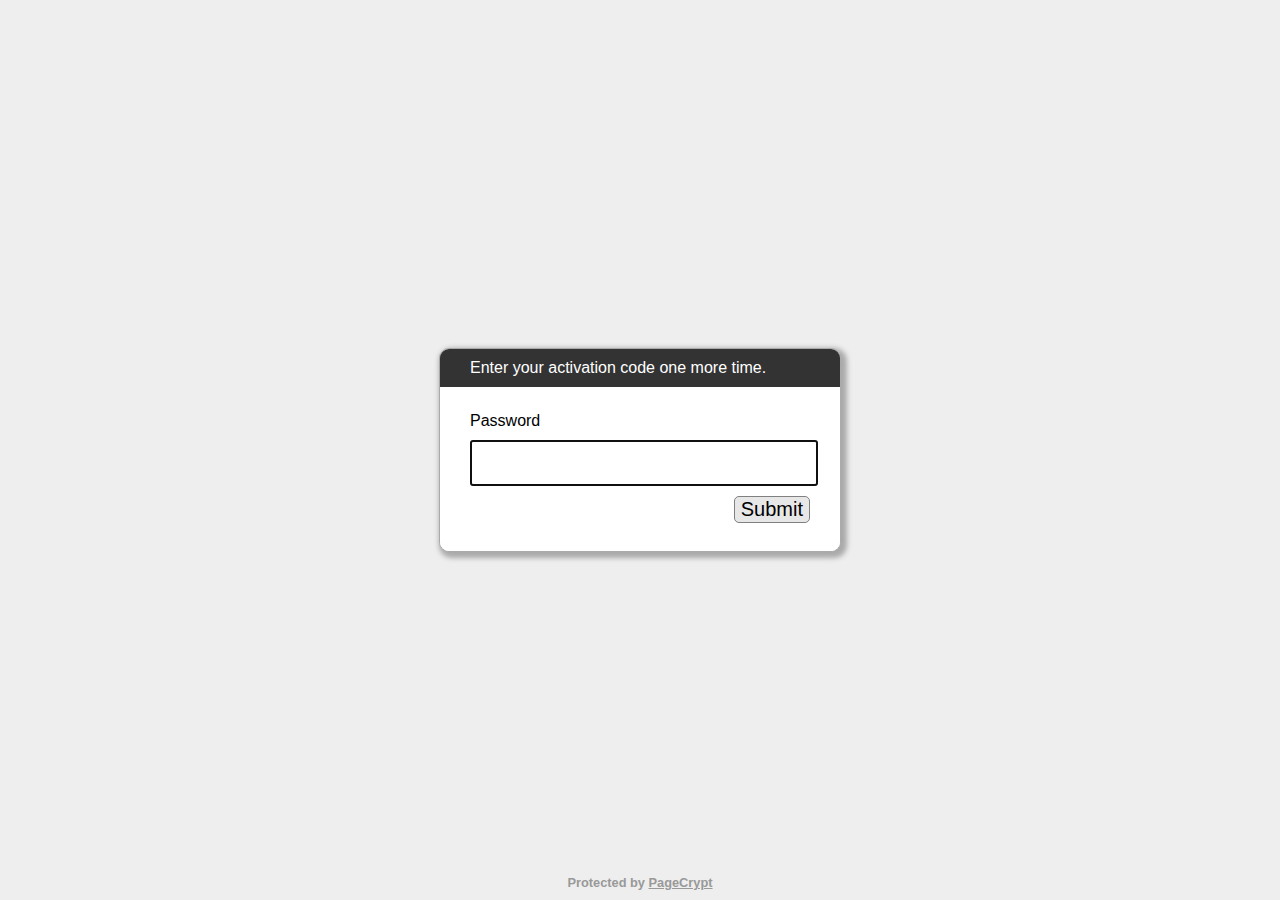
<file: index.html>
﻿<!DOCTYPE html>
<html lang="en">
  <head>
    <meta charset="utf-8">
    <meta name="viewport" content="width=device-width, initial-scale=1">
    <meta name="robots" content="noindex, nofollow">
    <title>Password Protected Page</title>
    <style>
        html, body {
            margin: 0;
            width: 100%;
            height: 100%;
            font-family: Arial, Helvetica, sans-serif;
        }
        #dialogText {
            color: white;
            background-color: #333333;
        }
        
        #dialogWrap {
            position: absolute;
            top: 0;
            left: 0;
            width: 100%;
            height: 100%;
            display: table;
            background-color: #EEEEEE;
        }
        
        #dialogWrapCell {
            display: table-cell;
            text-align: center;
            vertical-align: middle;
        }
        
        #mainDialog {
            max-width: 400px;
            margin: 5px;
            border: solid #AAAAAA 1px;
            border-radius: 10px;
            box-shadow: 3px 3px 5px 3px #AAAAAA;
            margin-left: auto;
            margin-right: auto;
            background-color: #FFFFFF;
            overflow: hidden;
            text-align: left;
        }
        #mainDialog > * {
            padding: 10px 30px;
        }
        #passArea {
            padding: 20px 30px;
            background-color: white;
        }
        #passArea > * {
            margin: 5px auto;
        }
        #pass {
            width: 100%;
            height: 40px;
            font-size: 30px;
        }
        
        #messageWrapper {
            float: left;
            vertical-align: middle;
            line-height: 30px;
        }
        
        .notifyText {
            display: none;
        }
        
        #invalidPass {
            color: red;
        }
        
        #success {
            color: green;
        }
        
        #submitPass {
            font-size: 20px;
            border-radius: 5px;
            background-color: #E7E7E7;
            border: solid gray 1px;
            float: right;
            cursor: pointer;
        }
        #contentFrame {
            position: absolute;
            top: 0;
            left: 0;
            width: 100%;
            height: 100%;
        }
        #attribution {
            position: absolute;
            bottom: 0;
            left: 0;
            right: 0;
            text-align: center;
            padding: 10px;
            font-weight: bold;
            font-size: 0.8em;
        }
        #attribution, #attribution a {
            color: #999;
        }
        .error {
            display: none;
            color: red;
        }
    </style>
  </head>
  <body>
    <iframe id="contentFrame" frameBorder="0" allowfullscreen></iframe>
    <div id="dialogWrap">
        <div id="dialogWrapCell">
            <div id="mainDialog">
                <div id="dialogText">Enter your activation code one more time.</div>
                <div id="passArea">
                    <p id="passwordPrompt">Password</p>
                    <input id="pass" type="password" name="pass" autofocus>
                    <div>
                        <span id="messageWrapper">
                            <span id="invalidPass" class="error">Sorry, please try again.</span>
                            <span id="trycatcherror" class="error">Sorry, something went wrong.</span>
                            <span id="success" class="notifyText">Success!</span>
                            &nbsp;
                        </span>
                        <button id="submitPass" type="button">Submit</button>
                        <div style="clear: both;"></div>
                    </div>
                </div>
                <div id="securecontext" class="error">
                    <p>
                        Sorry, but password protection only works over a secure connection. Please load this page via HTTPS.
                    </p>
                </div>
                <div id="nocrypto" class="error">
                    <p>
                        Your web browser appears to be outdated. Please visit this page using a modern browser.
                    </p>
                </div>
            </div>
        </div>
    </div>
    <div id="attribution">
        Protected by <a href="https://www.maxlaumeister.com/pagecrypt/">PageCrypt</a>
    </div>
    <script>
    (function() {

        var pl = "2KVeDdXZbmtzPa71gQNpbq4Y+vN5TEMdohnRO9tPDQUyW6+Sytrrv2gA+l0rz4OgFduc7isZ1BoI67T+TFgU0HBJZsATsnD940a5xSGHMR1Melhz3mHEVb/1WPybQux1hD1TzHj0dDehMNyfwKldwoApwvbkKsBQyS9BEjY6KLFYtDJt5pH/JzvrQOhb2AshxyY8REDBiS+Wp/g0+3pCXEhkE406tfyMbc+DuiVv5UG22Vl3FH+JOz8ozEQvpggBJdyu5V3qg7QOWmKy4MoI0fzvT5lztIPD7qkwzELxQql0Z9Th7VWGD0q6c8UHmwsoc2JSosvgTl3pTTzjybONrUZeTc/gGzH4fub4dtpB1V5OJaKVYgjOtA5Tad1nBEDuTqB73bdjPwp+YxH7T9uKTHh2EH548MUBmy2oJrPgUunGV9O5arsik/[base64]/hiR4dd1xBZUo5nQTPLoN7807Tlr892ioV2RM0UZNliEkcrmtPQsR9Be8kEVnLDiJ3aJ63nyeJegOrV7y8neRj0iQFIq5+X25RGOF/EcDFeSWJXiDbPMwGNourDXcK1cpnBI0URnQg9bJiaMJpoi2eGvuvDm/BCcbK8fVjaZ3ZPLtFrw2rCZILP5i4HjbcDMkFcWCbz3NxxfEfcQzVGsCOMVZkV4Ja3nqijfk14250IxCHxHJs7ZZqJA9i6T0GANy3wPT7SzO4zBqnQGEkwnPR0zMQ81RF4B98DgwJILo8wDD5mok/xZdI4J8lLrZSu62Kv1+feb6eI72SanRvV/TFqqAtNGwLPEtFcfIqnwYsTgS0NIybxq6DvhYMH4Nn0VqONxh8SKgi92gh69gapMgtnHtSp1Xc7i0zIZRTB3RMpSfWJBa4LyPYdQUyQjCu3rPdZ1+HQLhAn3rfENYkUq7iiLQTp9f+Tdwk93mzi2O8/GabtaDCmKLU/NmGjzyEtueX5UyUOoIX/K1hAYcPEjJv7CFn0oq2r5madv1n1l4uxEx88G8/uKicQmcFQJCxkreXs46XMz0uV2eG/KDTBPQQ0mGq27Tc4K2SVppkjTU8n6xqGlZlCufFL8ylNcf1bQaob+8QW1K0cP3fKe+96iyhi89N1MFw2xPoXNhCsE69FfpZ265JeMyYTdWYviAqZuW/ssr/7N4exjsOYE3ITdtyoPHtS/wp6Uax0IG+Qt8G15QIzX1yfxKYVhEcbAldiM26J55ITGqciTkPuEprSViOIU8Z95CiVgnW6LbAwBh6a6Q4k1onH1F2J++YcH6b2UB9707ketXycgRRWiS+PjVrCzONbchBdm9vljCv4GmTkx2KtD/3DlGQFx3SlinTu0UBJqRT4S/PL42/30++qCA5plJ8NzloAT684JPKb3SGyUVkycr4tEk1Nt1aG7++TqSVNBwemeTo1AqpBae/HRFBo0I8178wInVJ4MfOLuQpgecAYvY6bhzmRnMwJw1nZWZ+eRxNy4g7xm0lr+s3Ku6PJyA4ufI3lOKwrkpxZyOORU0fcqhLoKHIY4YOELtEyAM0yQggvnsYqzGxMiNXdAwhcDUH0dvKzlHou+hDcEGO5c/WvkAE//OIUUJseciBIIGMXVkKI7xrxFea7M00GWfn+NmfU7/xtDl+CehU84g/ba8jMZ23YV1ZMJaQ1rWDgE+9GirzIvbsbucRkUCog4JVNOgOCy+sUh7Ic1jYRb+LovC/E1N2gnnwh+ejZHiSVOOMfJE5EX59xBX8WyDu3uU/SY/Fo5gsJm9z5Y87FRnbUsPdtBYpqS1PuF8DVkzJFzHG1cKzX3w9kd79EBfIa87qNAqGfH/qR+jhuZG2TaWwBLfQrYi/63aTmRV6fYPE9upeQVu20gAsSLuIrCsuq4do6Tu+/7Qhru+9SV74jEp+TLn4w3KvEE0r+siD26Q7UXIfuqh7BRss07PHzLjatwZ5iJ/hlYawA05VXSRK0hOTQ/mYWk62rH1HRkjweBddpayyzy9NG54EvhY5JWTv74pV6fj0WtlrkdtlfB9y45Ha/IYN4R0Br1uoLfSI1K0zLEseRfyr8NAPiQF+9FNyCzyfNUc2G0Rye7a9jAnOINbGuId6jZ4m3dYHAz7wVL2Dtp2OWAavSV7htzLaxak0jUkpkEnPxjAS4NaFfhdvB6Xk7jn8LptFXkxmxGUdcadbjwQnnmRgb/b/HHrWzWMVvE7RFSMfP7i+ZrvX80dfG3kYV2DLf1N3mQlCesYZa72qpSV0AvODN0T1GWTK0B6XleAYH6NKasUtaFnc6te6+wlYY2DVWM37cqCSC5Q71Idts1EBt9Ax86mdMne2ZJhcqcU9sKacb+Yi1doMnNidfYjMlFFtsareBK0VAo4Pgk2lvV3sNaeE85dkQ/X3911prtiYRkYH7TheMOsM5udzyGRCK1fjQuSDxqa0bT4fl5ydmaRhFHO0YM81U7bU4AMhjsuoamr+Wbpd1ZVSbCZbCQpsKvtX18KzrhWqb91Pj2KAGwgTxoOQqrOhY3H/ZsurfF9ZWn90+e5myTOEhu6jIVQ546qWE9BunzqFLTvavWOSt8+nZlfshokU/gDTLz2lQ9GfKR3ACICC9IOQFqFbaiKloq5rGhT26M9fHdmGdIrONUo65aGzDLkWOsc+//8UHfplNBfRdiYr0PwWX3CDt+VmSMAQjWkC40nWEKH3zkncKvMnHALUYGESNWFroA+CoM8LJ78qs8jVYbVy8EL20HT3oUGpe8GqpCOY8jIK4inmnuebdvYrn8xVkVT27GkJhKSwSZ1WxOnwSoIueSg8ONYdUnN6BP2ZD90zAQUsvSOAiEb39Ro/YWkLLLZPcLOhLE7DPx9lyRAw8qdxt0GfshSTquGwn13rz6Ah8JaL4xSczgF5UlavWJPbi7uJWSD0txzc4YK5h0R0SM7qU53+PnxDoDlyzWpdQykglUPYFRJkrmiytvPYaOPYrDmKUbJ9LsheXhZm6qCt4PODtyIWObMor510o5WL6EtHLMEaFt9n+rA5GAG/+OexVFUeCL231wGekEAPSv0wRaquM2p4HMUk2Nl6Py3Wm0UHmugsvH9yn+AAYCByHf7cnYfz+2kot2AiBYX4bgwx7g513GhKluw/Rwb1hZNfoDZXV1W3+Lbp3a63vRtv38XH2MjmclMZnB5e4DfsZSegx1heOOCYR9EykwAQUqFl1HjFUZAIvBCgJ5CywNvqmGMOvjVRUnbORE3iP//6KxLZERiYG6cFfzuo9YpFurBltn/IMcb8GVSbFBNTusPCPCk45O4mzE2nf019sQyuWfSq7u/5BHawcBcggOc2b1m2/40gwmqzUFtilR2kRdsrB7hJEff4lIZNw9VY3+rWYKrNA6CcJOxvGRhsgqLopwqmE6M7FPTjeFCguJRphpLZNuSBwr1uOaAVof4DracATPTEn8iDN9+WZd4XeZrJqtwXbR/T+aYW9YmJQhlykWYWmHzjo7yYMSwuqRJEGGFgrEUxs83IcfwneniVx9DTNT7MkItBvx05fNDAf0gpfpDYjXfI2BBh4EAj1pL6B+DZcjcaLULdeSN6v1/FrD6ikBkIoffZv/asYoRAQnayv8NTWF2OepoozFHh3mJnYJ6To/z7JHZ8KQrIKa/0ecxW1GnxMdcvE3qZVzOZMkW6aYZI/VUji4uIRxA+SIs1u5NCHvNtBOw2G09gTMi21xOW7uSFLrxBsnnGDWKZ0Uu86uTlTO4JE238xbZBsQt1R26rxo+MNNrkhpJ0TeDRGC2UzigAgYk3eQJLIDV6d6IUuClgqHvsfPKHhebY0n//ASiqQOiSJa17i/edXy0A0XqMGCUJsNXikzhzWy0BJicf7pzYOiz3tBG32FVe2FBrfRTylDjIZ7NYq90mwXDAOyOms/1FmamVndENLdyKxMV+bt2UpAdj6w6zGyacOYRFxFqgtE8ENJgxtH/8ceto1PTkL702flx0uQ7KolbJeJixtdCWMmENZmugvYFpRDd/lSCFfg2ZEPA7gHsAl3Hc0Q5TeDWaOATnCrZuShWtAmKV8yNj9AKH2lyQLG0qKJwMAHQVsQUNZZhmBWQuaUnw/UuqROttj8haZPyAyofqNj2Eb4fFdEDr6v0L2bYDHraxsH9kCpNjQAMonjNSyhF+2aHfHeWspWmey8bZ13TwNm7vxHxOJCPFWYxISMowzm6VQmN+n4XXWH3Ah/H46fNMGdf+QLAf1bWqVejNOXKho5K658nWsstEVhc4Mg7ReaaLEr9l+/UJxyvfmn5NJ/kZFxi1mOZ6YXbcEHziiWOoPcVErZ7HOvR5bBA0Umtkq/85OOybZuDzAlP3Uv8sCAwOvrQVzDfb6y3+5BfGmxAA2UBvngT7gyYBsEzO3aXkusPb8MXy01dA3NeX+w+fiwKx6yrC28maNYlX7FiubUeFLHXMYgRULd7eWjt2BS79wEBbvNgq+WZk1DtINRIguaPYfztLzH5Njr/f/WzneTm0p8BY24pKTggRvYjS+Ww/xXzf6IM5/gYI02uyxQeLBacOCmLOYKLMDM0hPXGeDsBJfdE9pcp5gxX4U5btVipdKJOTHCxwWqGV/aBLH3F4xuxZkv5On+LX5EUBZ/hRLTwnyY28X5FDA82KaOmjUsEL+PaKPCYUXRlZLknxqXu0Mk70dtpa9DCo19UgB1LRyXCZ3+ErSoRt93vmG5KvRHUnaj/nWra6q1S3BgiV6P5bUsJ4o8TpT58dQ1rR9bYgCou+pnsAZTs3EqebEhXg9vW392iceEs6B467wOh2ud81U1p2e9MNYYOiwLC9Ew/Y3YHa69Hgx7/N5WS7WQGxtpc9J9Z32VgRbnWuNYiHgZep3R0jrkLb2u3AHMLgCJWBNPK7WClfUUVjT5ZQB0+o/bMurddwKuiNtZpD/GTDrW0OIlNDZ+9hS+PofOj83/hrRnrjmkGYKnOEYdlODM8knEAiwiyMjZ+qBTzcev9Oz8XAwHyNL+ZKoH2PnBKjstMGgeVqIbJ+GAkjoXVrEFqUVBnM1hclO3Pyw9UeT3akfsLZlDk1RScn/bko7K9Xuot+U8p/0bu9KgNXz/o92R7K28JUIjDjTJzdbg04zkRa4+53dNQbH9WIrsLLZLkBB2lxWr+lxlh9cqpuZVRahCPACw6suJxr/cTsrDkP/[base64]//2JVFmR2en2QkVnVXCcUlJKLpO7XXQMY2HZxbaIAq9fWDtpb0achN77e8EmucHwZ3mPEp5NTJ9jLbGrkxCNd6NA6GPUzACCHqJF+8g9BUsOQQjJrQSai/v6MPWnTsu9y4kCylFQScbHx7JuvrW9ZmZ76CVZAIg39rfcKhYUqVd7PK1ZGirXbPuOBW1yhFsSkRzBUaoNkeGZ1Y3rZj/LQBIoWT24xKt7CXCla5b9tshb/ZIob8eFwXcr89H8UcDsD/wtblUGz9PRXs6L+jtBs7F/mlYrj7Jwsm48Z8qfKZkBX/kWNvYhishq3u+8LFoxVoKi4UXBZDCVcRlBwnHCRQnuBH0KJ1BL9fMd7GLZMuKlofBmuE7Yr6VMbbtqL8vxmmfDMzjS2+5/IWxVmid7fQ70vPPu9aEfCZ2wCnRcE3odaBSZc7Be8rGG2sL5NFis9NnlBv8Gea08DRCxnMTYg3Hai0FkaGh38J/IuHaLvP2RzaBQrpGYzEJBrl1LDOdW3HeJ/2ANaZt2Fp+0cKSzrx7hzrP9TH040RTU9fi6phuN0Ny3gfNiQpyvjBin4id+nirQl7H1jZmAs+19ON23IBw8YBTMQXBYqwiPBiYfvw/+5XilnVUW8qdSncEHUVcIp+hCnzd5k1+sN3HeZs2tHQD+nlbS9lwkLKl3TnMzVeMdhor9fTnh3grB8bh9UKv+bW5p6VnIR6o82ont5kLH3sbuavpqr70Eky283tchcfXq6n8NB5ApQThpYkpuzPge4U0kGSPLQDYITmTOGW6a5ufUqkxknh48flZrlr3jvrS6ces/o0kbV+E9hJ0DJSNnla4v7cP2LsCKB/amTOF+p9WgD98LR7oqDtRUhXjMNsznrBbgpTxxrQzNHmwPDNcBsRRMLX/[base64]/kEU28vb/[base64]/UUlNfqdxrGgu4VBgA5NXl803SASxbfDQYdwN/cbiAcnXxkw7fYqqGoYgKI2GUnr/IUrAJBPkAznrbna5VF6Pr6RDx3fHpzXjEV6ZYzAwBLPyba/jKxbHIL1CrGuRiu9oUFMSYPOw6X+OH9TuXueosPFxWu8pA5Iagvq5Rx7hoLCdhGQmDvnCXqJZaZ4G49TTLCcfuvNIEJzSqsmOBNZo2W/[base64]/09GUzyuTODEwzD8PDGCWKHft27Gj8fOkV4+Ff+POSDqauZLLTUS6e0Ma9ezZa/S6gVhQfo20w+7Id/BUvqhVmDCb9+Ksyx91zMYTpUsuT3wpPlN7Pb7pLvlOE9FZJZjCrnNZiC+AOeroZRDpx913AIL1BHZSRCZCtkQnmGMV+d0wTiaRbfvIbhNqAmNPxKa1FMF8/VlOiVtc1ldTTdze11uCdSEhu/oDtJNrsnUsy9oa2GTplLl47rf1Y6TWk44v/hGg3oK2tVQyFDyLVPXaYAr1KCqvCdzFABqKwAGQzGzgWNBHsscBtVig/LVAOCLYSXGcJZVJe7sCBCWoZ4HWCifNwEm/Wi/Gik13nXuJGcTY9Zi7MR3AzTFkBkzYqTjCwhylQd7tpPJEjo6MrVL1nRith6czVD4NIzwAFSO4jphq5BWTLxZMaA2f5MCbuYFrTH6qgseUI+jqd7muLA8gbzPH9UfqRg88lo+fSZQRQi4sHUZ+yaFPcyAvUXvKNVLAipptvWP8bRE/XUauCR31zU0kc4OZB8laR4tRhJ5uYeTsimALm6vlcvsfjYqEzGxbRMSwsAZ2UHysbpHTRKtcAvu2Oo/FIx//pUALL3uLx0xTVKgrXYU/z/[base64]/eABtcy/zG8S7m2pL26rAwia7URRNtKuEm1Y4GOO/u2zar8TPG+OSCc8+5PKTyVbAJbl9xjDukOdtN08hoSrV6G+JTVC6udD5HB5Js5WVNtA04ombccF5uZ3/JLYA5hn5O2MWs0V5NAoJ6w2yckeBx+O51/eLKo6Ch6babrDTp+I6Ky7CiCPxadfxxqyTYCFv8K8i3NJPVL/1P5K8rokuRDOe8xlPLObkTld2N7GQpj4l+oIAZ6zCfkAzWOESni2UnnUEB4lvIh6T2y4pIi5nDs6gStzCU8j0KjPYJ07yJTt47O5h3OdScw/[base64]/S5YoYlybSKV0UJFJ80uMYJeHBfcLuNvBtZaOY8cUdAOk/PdiR4Nbc+S375SI9QKACvzROhv1C/4pVk/m23dpBbnbLgilmWEYdC2R3GaqFsCK/2C1uAp35tiBw9paAX1sIDt6TKrsM+WhigZpUPWtgQv1lLlPQ5/2sKnCg9RGKnaOjUyE6nZrX/RmA/j/evJuwkhNmcPWKdUt5BtQc8gKMClEh3FFdmbFnKjGVH6op6a6B2on7yw6eb3TQoGwx1MKk0tam60YcAP1hCstGHGGfbhtJEv19j0D10Ib0yI+2XjBaWTyEZBnW1PvdB/ddPhCebppRJOYEskBUm2DTs3aYUj+7XpGHXMF8SGux6fgl5RRkNJRClh90Wl7bf+qycOVWchVf4PhnAV6LtmkOrN9TzH4SvHUwYPVYTcvsnoYqr5pmrCP4v84/eVYQBVYHmJjb77Cjxzi8u1c1qTba2GhBHZYwRnjiqzOFvyKt4lwAVlexluvo4TqoEiEn21d9RB//ZIrd8DyQrz+dDowULWQHlQE1undXoA4YOly0g0mxOtnapZp7Mm7hcQHcL2+5KRM0x67J696/ydhEVS7+Ovn4txSMawdKs4EeF77Shf/gjv/nugjAXvwYk2f81H2xPEtvrcVCah/V2XF0Nb/LF0R5LewCLo+Gd2LaCGFGR/hI6HehAJAbySnscUWEcIYd7IGbL0kdOPTkunVroQU+JhLW3Kr4uKKMYiGX4k4wvg+uvYFfUxyMuFyB/Q1iZIo+PMoFU1f97mNlvprvWkoK0AHa5NxIzFmOUVO9qXJbHmAzpVPTvMHPOX+CnnItJmX6awc7amtG/qtZlb/OfZPcH0CmWYS887+lpCcdDuyMdSsnVDFyIUEhgIgfXYJWHtz+7riAX+oBndOvJ+b1/jJmaU1bQEEtn2PH12lR+1EPZUS8tdDSuaYS8f/w0q2S1/nh1c2M+00oeneueR12PZjUpeGLkRX4cpHEef6VZo0CZs8vZ8RO4JYk0ozmqHBS90dQlwhX9i50BmEO7cPsUBsMSwHEPOOiebk0VsowAfEi5/V6iT8ndhmYIP6Jp/hHPmEy75ZNure+//f1GyVAfIZ26FModDnv3lC2gm2Jadqd2fhv9y20sVFNEQ6t1NMNKFGKhxmkB8cAFQ1vePzOkAO1REp1s4bmiQUzyyrO2rWcilFOUKAv7ILVIL7XhTtZmDysYzOX+QSTPX3k4vxQEq90z0lCU/SXs8QiJpdULYhZ/u6m7xepsF+fT7KtKD4zfSF68x1bUWyHsE37ypfwIOewE28ktkotTjSU/3vOCxw7UjVr8axOFZ1nEVkT9krh8Rt2YwCgTTPEMdc0Sdop7taYrgwrajLYk+oNUSd2LXVeaWMXE77uYBXiYEOOIPW4PtFymdAyEXGtu98HdJt4Eb610wdpNwvwM9BVn/J/+ROa5Q7FpjB94LY63hYkEnVEr8fVWci2OvrBwlqvjZeS9eNeeWcMubGV8EKVT4aUmsBfvpWAq5u9pMUmZ3YNqiQ9+rZTf9whNrdu0RxbDip/jjfCpNiN/wIyT/0vCkCiwL27u4qmoxu7uFNAOXN9dSY+dmwnKnKFZDLhwOm3CtJBNJUVDxmoeFJXREmXaZYPeHyBYjNM7VKxLC46rWchutEsc0aJmuV5rln4hmzssUsz///zmBUY6xuAXJPCDrWqIzu3G9pLqa73t0V7NMBvSzoBFfCpQ5Qbtfrd+GBB+vTcLHrrwvrNLrS5ByrXi7PlWtY+YH3SEMOtPItYaJBX/Mmw20u9GZoZ29imSCUtmL8A/42mw+K3h/jbSxsrnieZNCyJV3hTTKPzIzi4/Dyy8L4AssIgLsjtJV7G20iXDZH5HGNOT+NncC+CIbpU4idPqcf8sESEUWxvl4ypxqo3ZEIVP1dDrbSN9Ue0nJQGhuyquveZf54L9NYqYG75J0UUXjmj1fiKuhzZ/xgsOBGPlSWsx4Tzc8yHkJHbO7hXy3RpTKN9dsTQlXVJsv7lWYFvZ2nSA5H/Ss33cNo49tvucbeFv3ujnaUfXAv9aiOFqgnJtV0GizpNpeMeJJZLXpowkaD3zG6VinqetM7ropON9cp/CSHj5fUFbKSLqi/[base64]/yUCEpF/IffS9WXVvGdrGcNdIoqXEGpnIoMTQLPdjWJOdmZLcPlOZzOm3t7bNwqtS3MowZnzCzhhMaa9Nfe3Wf8l0ETAl4suMPfS0WOgTKpcmqOj5gspf4EpNCX6myjCg3zZK6sxFll0w2IjzLlSi0xyBb7rJS5M3xTbr0/CDytDByZzNBdvQhVnKTF2tFei9ma+uf10223t+ciDYtbUjQhLrz1zTJgkUgZ/0z1kXx8Vf9Y0lzeE4ncB1rMOorci0/pbHHQqEE4J7WbdvcaBzKgQrwte69g6lAeeJEMWD6lT8T+8qogPak4XCGty2c3k+Ycfkk5X9+l46gHvclTIsEONSalM8+FjRsHBt9E28109ztdbZekIIdoYeuifafX8ItGQxo5yGtJI/bnH4CG0EnedK/3BBUTszWOzQvBwbD5JzT2rnExPWuK/[base64]/Vp8GNXLhJTKwqY0jbexrjUgd8HGU3oasdPay1JO/hTr0yGgEwv1X7HmKm4BqL+YZZidrCyHjpiIjKzDUMvNmVlYIkmm0pJtY+GlILsmBtYm3sYym2CAPE12EsRA7EVIjpr222eb9JsH6DxhvV9CuYPvoY3H6maJ8C4tixRpgNbZO/YyxWMlJiPUZYTdXjTalHZbSeFpL2CFWyXvgYFpFw3qTIzid7qWU3yOr16X0h8HRrogvfKb+C1bAE1MwWLrpCQ6BuXOSPV06Wh2jUp03TcsOGNSrpNzAiaoQFr+MJJpZcHLl4DkKTTV3j8I33CX8FVNz6z9rE+laMrsRsJQsUlR4GR51sCzMPZH7TC6zEao2/+v0NtAa9rfcjVerWrgEplB8uzx76KGE8v+jKCeF7wkm0Z+Bxf14tz9LMfKJ8R/uBZa1Xp8ausBtog3fsOWLeVoMH6p7qxwG881YI9zNOuYBSkjfzoWueCMdCppZcV/1e82akR6EPQXjSXLJ0f4V8eDE5695J3Yj6JWfMVpAyRek0tuLFsxxJGqFD4Q7CHhtDlXeUXG36vYHyZXV8iL3poHl1PnyTNOWRp1rKfuxQDLKVZ3WOxGWj4LsgvjvP0Zc5V5j/r9ARd17VJRCJxagBoIQVN6TpGbnEu4vO+8gfvbrp27milawZ8HAsIVcta8FV4Nsa/V0kGFjrga6wttRWBxPf0s/fH5iCItH0ED/TpvqBqg0CXB1nmRrP6N1lffRzQy8grKatNDq6DNlxXekoFkNvO6MrdQ8iox1I/cX4UTg0KcPds+NPm3QvwLQOB/[base64]/yul+FW8ztdfHi+GSNm548SUtQMGraJyCYGiBqrEui71e1PuN9vmdYiLQFMcZkDIklZlGvqto42YB+ioxA9VGzSPSZGSwd7IYm7DNlWnvosG3yTRjXZaLu/52nf58rTF39o3kwiWz72E2Hqq0LwzMiaH82N1q6r89qYrrjqxtUf7/wuSdUohlAhCJa1nZ509aVIEF3LXFc8XI/ynRmScRaUh33Brh0+TogKgaNJkfs0zXFOxWIa0U5aeTN9ZP0NIRXPZ0bXjFroHduYwL1XQsJLHaqAZ9SJFeSoJQX6GyX8mebWx1RiGz0zdKIuYYEVt2jDNn+b9ZpWwZKVB3/ChZgeIuYPYOOZlj5FRNie9A7oCfxHTZ3aWQbdZXTf6kIjhRBTsV4rOPsgi36jCBkO3QwpRSgYxF0Q+TLzl8iV6Hk1Qsr81s9cFmZTvj+/06/Mu3Xu/xvnTuzMBeU7qRiNtwsBHsgsjq6awVf2ZWBwz3x49YsOcBQeg0MsdyAEJc/FgvS6PFnNLNgikO4xQl7I4RZAMQOyfCVwfknFJi+ZkAkQhKe66EMY8Kj+hQyjNZ9CASeb9sB6/muYK25iWLaivKNauLpdoIm6B16ac27z0XxE3iPnIKMYNKnVcz7yIhoHj19ktrFqC9g/QgK5RU/ts15mqviWKj0GuP8j8ruV/o9rDr4KrJHY0H3m/ZuIwbVAKsEWtsSla5XLUtD1Z64kFeEtWI8gOwkcZsxq9dCtexfL3dDF/[base64]/vbus97b1EjzpC/JHMFi6C/9mNE7WamjQRKwe1q5Cmt4c2wVfUXtQ6/hTS2jQaJYHeTeLy0d2/3deDvd6o5P6Qwe8oBDZAj5412VrteWPTad9/OFExtWmdVClc6sW2d3BFJ+bkbILlzYn5DJYjpJv3D7qIRdvrvwnvqqABr1ta0TAeS0sq82N8aI7/E0igKsFhzcrU8g92YdNKTovinrCQGGknxWd7C6i5J2uYwpwjUNHhnZJb+LHFVZr7EyF5HsZfumv35hSpbRZwp4hotqQOIC599rmAsUMY7TbaLH/pZxej4CD8xfG9P6tAuzacEr/N5+PXhaEOcoiBpwos0bdwAVP3KTbEsuB8OZyfbyZtjfqZWFf7wA3egnJj16Kzas1lw73mboWDc/YCzL2g7cMtDV3R+vE7yp+xmZyeoD8LxDe9Hz3x24HdcKLdHkZ+Oi8raZ/Qe4gojNmmcAcZViIfPg6vXElXDJc1frfa/[base64]/Jf+7PN56cTMJ4ZVJk9UniTm6yNDAkntfFX4m52KzB+6CYwq/sxgTrqRTyk51jGVTqT830H/Zco4Z7Q1yqT+N4a6iAxCtndlVIC4LNNuk7q8XpQF4UmtHamu70PNo3idoUvheGGpTIR/Lb5pVzXbLKWnF8gx0nVCx0D4Sowyb5zOFKmv16og5vIBPowdNte+RESWfQtmSR0pcz5xkli2tYJsv/cw1kgVTfGXVFKIrjqlWUm+eb869Jdq/bvwULtTDZ2G1RfoqM5U/gCdIFAQ3rakwTlNCSTrILr0nSV+2Xf0By05DDnTgaOl2vhi1Cpj5JFyA/Nvwq+kwUFINKLWBuC+qlTaE+PS/TdA2LDj2mlkKhOtT5gKesQCjas4CeupBE0P+NbKjjwBhITgnUPKSrV1IdV7aPBhdDUUShS8VhyExdo37G1xfbc1nHwGkEFzwJabmdZfghC7w6ly8NQi/psimqu9s0xDmwjK3VuO/96QKtkMlqfe5JpKOSz87yR7iClkCcO0J7i8yB1rGLqrbMmF6Imt4k1GdkCHsYcr2JupnjpJS5f1FDk3HwQjC0f6ngmBVlCZII7L1TyLKHnEtINxgoddo5SVyK0lGPWoaNWXSzOD5FfyLkGGYpIMM9PMhL74I0F6M/WHfNG8oMyu2LBTX9ETGzegPKW56+PnBvz86wGHt98E2YatawmezkAGXFJZXVNgaFYX42FH2Et9Ue3R//29giz415ifVOQ8BpGPzpGlHGWHOfIg92sNceZIthj9ENgOLAy9aLVIQaPKvXPnNjJeXjAMwPnYf+p70sYXE4kyuf5OszZG2wik4CwRxyHiMI+geu+zH8ptqz01shIbspJGfNDe4vnqf+gDicNy41dT70SFArm8ILltp9ccsyRsRwASpf1PNKBHHVol/s+KC6w8mUJt2ro4b/mgj3c4afeqFg5QBGQFXNPfdXIwrmWk8Z6pPZWSbBCUlWXaY4pwe90DwDRsC/p9kjwDKg3LEommjX6anXOPqiUtravaft6HzFQDca+dP4p6vB/LQS4ZNj+T0Ljne7wEmxPXCX9xrUdFXOL9kdy/qD3JzxO7Edij0uIuMJTvWMts9jdMvAb8hZpbzE3dlxzrO9JB0pGHG+SMYkjRGYRlfkDJ9X1wxcTuyw8x+YDznSArtrWKEpuTeARqDuXm3i1CRuMXzhjtUyw/O47UtP3X95DwFjsk19+jmZhZJqHuNldBQ76ZFbjQ1A9Kv7sWEbINGJjAeCr5TKX+2qblakiXwaiamzLq2dnvvkd+M/8g5E99NjF3B/3UF859MmkOLzIzWljjnneBLkkh8oEwAwWpRRhIBn6MVUgvwrxX+lzGb2FY2q05M1KuNWTgjEtSR8/I/eJR4gbqx8f9QKcMKZBew08V8/lDfIWhN9T3CSCgStXtAzvLrD3p4LzffVQarkzcy4zybzjubzgehVBVHzlfJgvtFjISA/QX7pytnxZDtyj19lnMTFyUcue4pDvUQ6EdJhO5jOoesbS0+PyGSBXKyvX5M/nZebdNsH4GXFpUuN9g5+TMVEUINTj75uiUY/h1KNa8wKaQP1obXremEPhcjwEByFH1PAX8yJEZE+ObcFCfVDfmITnitrD+dYOYsk7FE6Mr8YWiuPeudMbu4+9d8qs3RlfFc5w4fQ5zuAxfD32Imd1GL/";
        
        var submitPass = document.getElementById('submitPass');
        var passEl = document.getElementById('pass');
        var invalidPassEl = document.getElementById('invalidPass');
        var trycatcherror = document.getElementById('trycatcherror');
        var successEl = document.getElementById('success');
        var contentFrame = document.getElementById('contentFrame');
        
        // Sanity checks

        if (pl === "") {
            submitPass.disabled = true;
            passEl.disabled = true;
            alert("This page is meant to be used with the encryption tool. It doesn't work standalone.");
            return;
        }

        if (!isSecureContext) {
            document.querySelector("#passArea").style.display = "none";
            document.querySelector("#securecontext").style.display = "block";
            return;
        }

        if (!crypto.subtle) {
            document.querySelector("#passArea").style.display = "none";
            document.querySelector("#nocrypto").style.display = "block";
            return;
        }
        
        function str2ab(str) {
            var ustr = atob(str);
            var buf = new ArrayBuffer(ustr.length);
            var bufView = new Uint8Array(buf);
            for (var i=0, strLen=ustr.length; i < strLen; i++) {
                bufView[i] = ustr.charCodeAt(i);
            }
            return bufView;
        }

        async function deriveKey(salt, password) {
            const encoder = new TextEncoder()
            const baseKey = await crypto.subtle.importKey(
                'raw',
                encoder.encode(password),
                'PBKDF2',
                false,
                ['deriveKey'],
            )
            return await crypto.subtle.deriveKey(
                { name: 'PBKDF2', salt, iterations: 100000, hash: 'SHA-256' },
                baseKey,
                { name: 'AES-GCM', length: 256 },
                true,
                ['decrypt'],
            )
        }
        
        async function doSubmit(evt) {
            submitPass.disabled = true;
            passEl.disabled = true;

            let iv, ciphertext, key;
            
            try {
                var unencodedPl = str2ab(pl);

                const salt = unencodedPl.slice(0, 32)
                iv = unencodedPl.slice(32, 32 + 16)
                ciphertext = unencodedPl.slice(32 + 16)

                key = await deriveKey(salt, passEl.value);
            } catch (e) {
                trycatcherror.style.display = "inline";
                console.error(e);
                return;
            }

            try {
                const decryptedArray = new Uint8Array(
                    await crypto.subtle.decrypt({ name: 'AES-GCM', iv }, key, ciphertext)
                );

                let decrypted = new TextDecoder().decode(decryptedArray);

                if (decrypted === "") throw "No data returned";

                const basestr = '<base href="." target="_top">';
                const anchorfixstr = `
                    <script>
                        Array.from(document.links).forEach((anchor) => {
                            const href = anchor.getAttribute("href");
                            if (href.startsWith("#")) {
                                anchor.addEventListener("click", function(e) {
                                    e.preventDefault();
                                    const targetId = this.getAttribute("href").substring(1);
                                    const targetEl = document.getElementById(targetId);
                                    targetEl.scrollIntoView();
                                });
                            }
                        });
                    <\/script>
                `;
                
                // Set default iframe link targets to _top so all links break out of the iframe
                if (decrypted.includes("<head>")) decrypted = decrypted.replace("<head>", "<head>" + basestr);
                else if (decrypted.includes("<!DOCTYPE html>")) decrypted = decrypted.replace("<!DOCTYPE html>", "<!DOCTYPE html>" + basestr);
                else decrypted = basestr + decrypted;

                // Fix fragment links
                if (decrypted.includes("</body>")) decrypted = decrypted.replace("</body>", anchorfixstr + '</body>');
                else if (decrypted.includes("</html>")) decrypted = decrypted.replace("</html>", anchorfixstr + '</html>');
                else decrypted = decrypted + anchorfixstr;
                
                contentFrame.srcdoc = decrypted;
                
                successEl.style.display = "inline";
                setTimeout(function() {
                    dialogWrap.style.display = "none";
                }, 1000);
            } catch (e) {
                invalidPassEl.style.display = "inline";
                passEl.value = "";
                submitPass.disabled = false;
                passEl.disabled = false;
                console.error(e);
                return;
            }
        }
        
        submitPass.onclick = doSubmit;
        passEl.onkeypress = function(e){
            if (!e) e = window.event;
            var keyCode = e.keyCode || e.which;
            invalidPassEl.style.display = "none";
            if (keyCode == '13'){
              // Enter pressed
              doSubmit();
              return false;
            }
        }
    })();
    </script>
  </body>
</html>
</file>
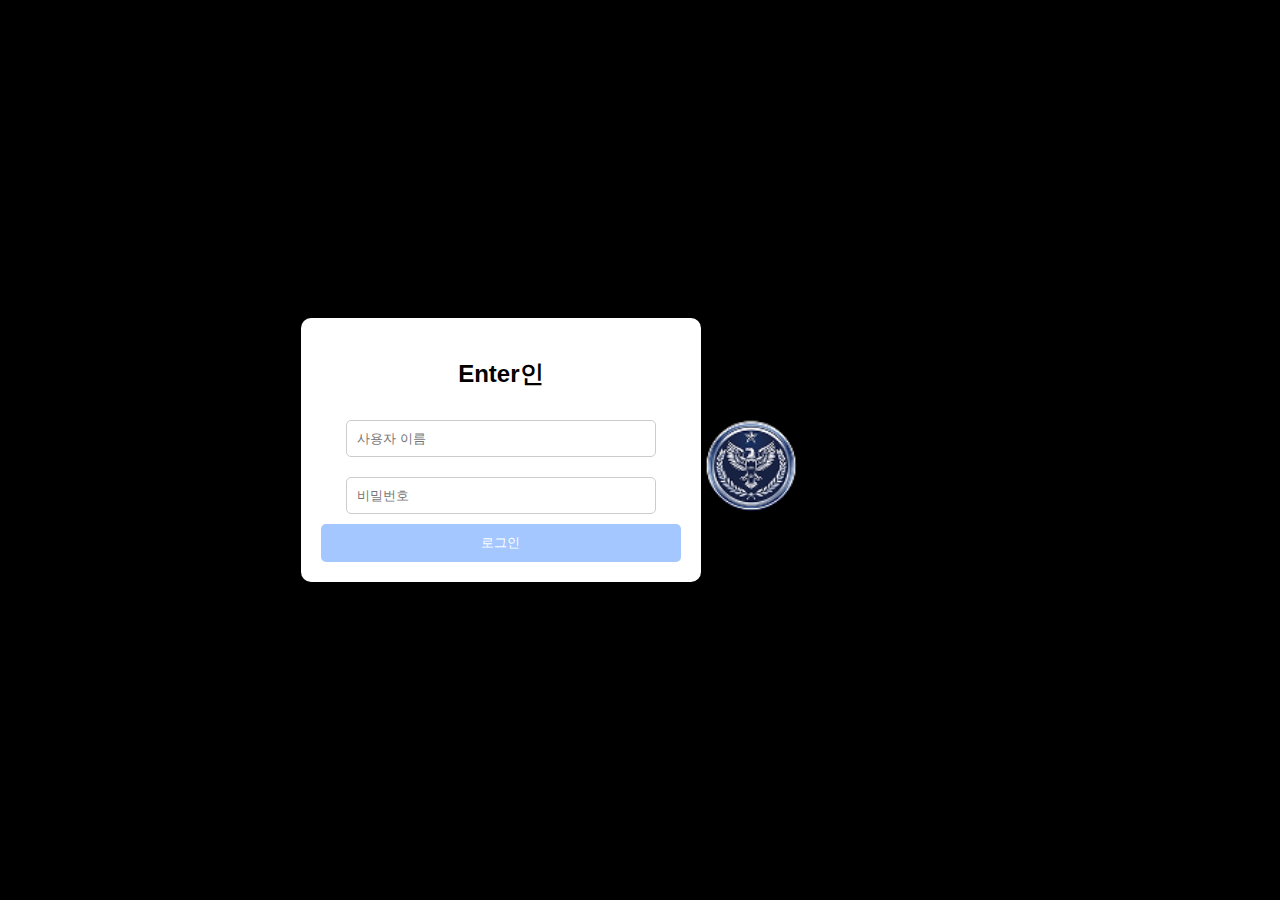
<file: index1.html>
<!DOCTYPE html>
<html lang="ko">
<head>
    <meta charset="UTF-8">
    <meta name="viewport" content="width=device-width, initial-scale=1.0">
    <title>SOAK Activation System</title>
    <style>
        body {
            font-family: Arial, sans-serif;
            display: flex;
            justify-content: center;
            align-items: center;
            height: 100vh;
            margin: 0;
            background-color: #000000;
        }
        .login-container {
            background-color: white;
            padding: 20px;
            border-radius: 10px;
            box-shadow: 0 0 10px rgba(0, 0, 0, 0.1);
            width: 360px;
            text-align: center;
        }
        input[type="text"], input[type="password"] {
            width: 80%;
            padding: 10px;
            margin: 10px 0;
            border: 1px solid #ccc;
            border-radius: 5px;
        }
        button {
            width: 100%;
            padding: 10px;
            background-color: RGB(164,199,255);
            color: white;
            border: none;
            border-radius: 5px;
            cursor: pointer;
        }
        button:hover {
            background-color: RGB(164,199,255);
        }
        img {
            width: 100px; /* 이미지의 너비를 100px로 설정 */
            height: auto; /* 비율을 유지하며 자동으로 높이 조절 */
            border-radius: 10px; /* 이미지 모서리를 둥글게 */
        }
    </style>
</head>
<body>
    <div class="login-container">
        <h2>Enter인</h2>
        <input type="text" id="username" placeholder="사용자 이름" required>
        <input type="password" id="password" placeholder="비밀번호" required>
        <button onclick="login()">로그인</button>
    </div>

    <div>
        <h1>작은 이미지 예제</h1>
        <img src="assets/img/SOAK logo 4.png" alt="작은 이미지">
        <p>위 이미지는 작게 표시된 이미지입니다.</p>
    </div>

    <script>
        function login() {
            const username = document.getElementById('username').value;
            const password = document.getElementById('password').value;

            // 여기에서 로그인 로직을 추가할 수 있습니다.
            // 예를 들어, 서버에 요청을 보내거나 로컬 인증을 수행합니다.

            if (username === 'Keeper_No.3' && password === 'keep3no.864923901223525192145447') { // 예시: 사용자 이름과 비밀번호
                window.location.href = 'index2.html'; // 로그인 성공 시 대시보드 페이지로 이동
            } else {
                alert('사용자 이름 또는 비밀번호가 잘못되었습니다.');
            }
        }
    </script>
</body>
</html>
</file>
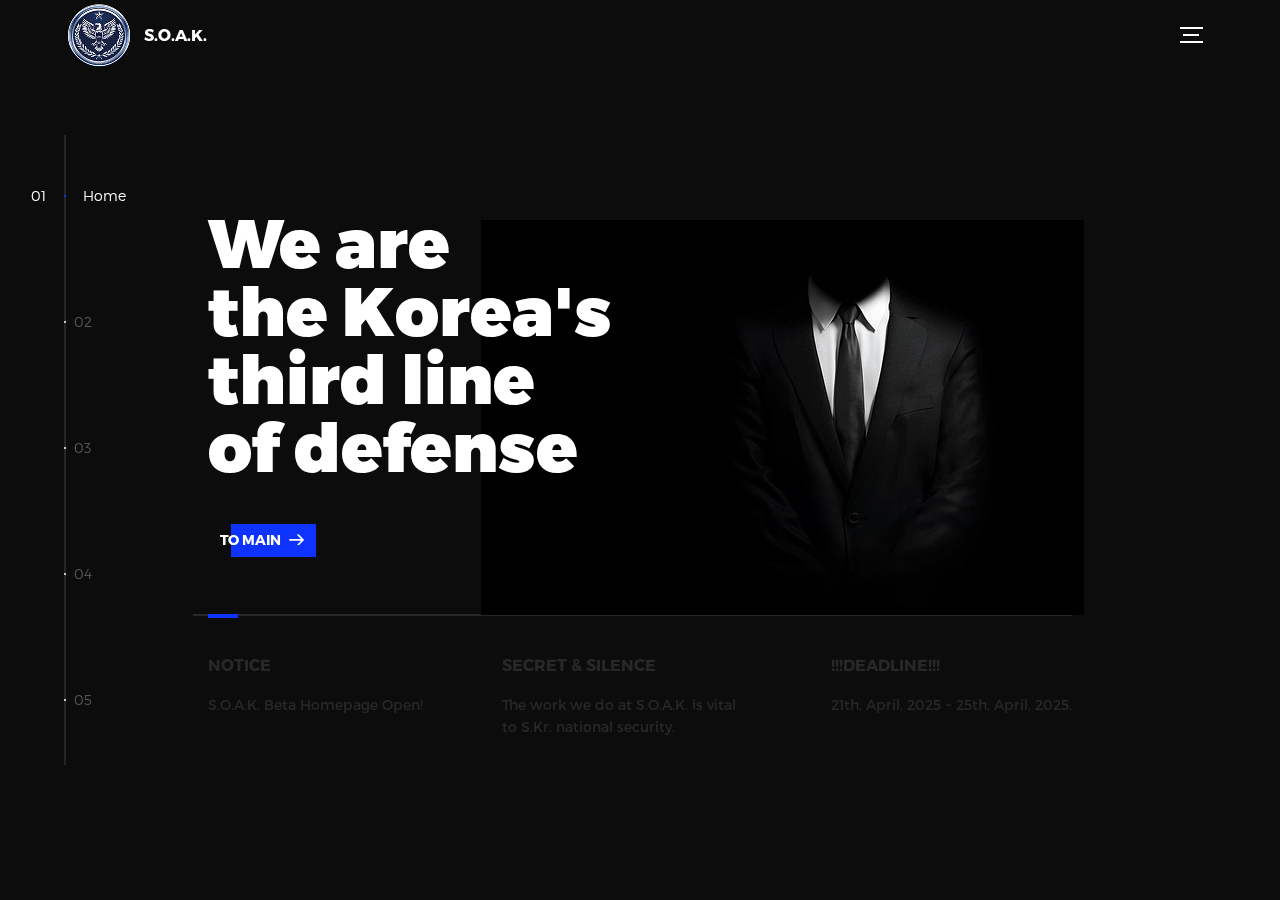
<file: index2.html>
<!DOCTYPE html>
<html lang="en">
<head>
  <title>Special Operation Agency of Korea</title>
  <meta charset="utf-8">
  <meta name="viewport" content="width=device-width, initial-scale=1">
  <meta http-equiv="X-UA-Compatible" content="IE=edge">
  <meta name="description" content="HTML5 website template">
  <meta name="keywords" content="SOAK, Secret, Agency, HTML">
  <meta name="author" content="SOAK Administrator">
  <link rel="stylesheet" href="assets/css/main.css">
</head>
<body>
<!-- notification for small viewports and landscape oriented smartphones -->
<div class="device-notification">
  <a class="device-notification--logo" href="#0">
    <img src="assets/img/SOAK logo 4.png" alt="SOAK">
    <p>Global</p>
  </a>
  <p class="device-notification--message">SOAK has so much to offer that we must request you orient your device to portrait or find a larger screen. You won't be disappointed.</p>
</div>

<div class="perspective effect-rotate-left">
  <div class="container"><div class="outer-nav--return"></div>
    <div id="viewport" class="l-viewport">
      <div class="l-wrapper">
        <header class="header">
          <a class="header--logo" href="#0">
            <img src="assets/img/SOAK logo 4.png" alt="SOAK">
            <p>S.O.A.K.</p>
          </a>
          <button class="header--cta cta">To Main</button>
          <div class="header--nav-toggle">
            <span></span>
          </div>
        </header>
        <nav class="l-side-nav">
          <ul class="side-nav">
            <li class="is-active"><span>Home</span></li>
            <li><span>About</span></li>
            <li><span>Works</span></li>
            <li><span>Contact</span></li>
            <li><span>To Main</span></li>
          </ul>
        </nav>
        <ul class="l-main-content main-content">
          <li class="l-section section section--is-active">
            <div class="intro">
              <div class="intro--banner">
                <h1>We are<br>the Korea's<br>third line<br>of defense</h1>
                <button class="cta">To Main
                  <svg version="1.1" id="Layer_1" xmlns="http://www.w3.org/2000/svg" xmlns:xlink="http://www.w3.org/1999/xlink" x="0px" y="0px" viewBox="0 0 150 118" style="enable-background:new 0 0 150 118;" xml:space="preserve">
                  <g transform="translate(0.000000,118.000000) scale(0.100000,-0.100000)">
                    <path d="M870,1167c-34-17-55-57-46-90c3-15,81-100,194-211l187-185l-565-1c-431,0-571-3-590-13c-55-28-64-94-18-137c21-20,33-20,597-20h575l-192-193C800,103,794,94,849,39c20-20,39-29,61-29c28,0,63,30,298,262c147,144,272,271,279,282c30,51,23,60-219,304C947,1180,926,1196,870,1167z"/>
                  </g>
                  </svg>
                  <span class="btn-background"></span>
                </button>
                <img src="assets/img/unknown 1.png" alt="Welcome">
              </div>
              <div class="intro--options">
                <a href="#0">
                  <h3>Notice</h3>
                  <p>S.O.A.K. Beta Homepage Open!</p>
                </a>
                <a href="#0">
                  <h3>Secret &amp; Silence</h3>
                  <p>The work we do at S.O.A.K. is vital to S.Kr. national security.</p>
                </a>
                <a href="#0">
                  <h3>!!!Deadline!!!</h3>
                  <p>21th, April, 2025 ~ 25th, April, 2025.</p>
                </a>
              </div>
            </div>
          </li>
          <li class="l-section section">
            <div class="about">
              <div class="about--banner">
                <h2>Our mission<br>is protecting<br>our country</h2>
                <a href="#0">Career
                  <span>
                    <svg version="1.1" id="Layer_1" xmlns="http://www.w3.org/2000/svg" xmlns:xlink="http://www.w3.org/1999/xlink" x="0px" y="0px" viewBox="0 0 150 118" style="enable-background:new 0 0 150 118;" xml:space="preserve">
                    <g transform="translate(0.000000,118.000000) scale(0.100000,-0.100000)">
                      <path d="M870,1167c-34-17-55-57-46-90c3-15,81-100,194-211l187-185l-565-1c-431,0-571-3-590-13c-55-28-64-94-18-137c21-20,33-20,597-20h575l-192-193C800,103,794,94,849,39c20-20,39-29,61-29c28,0,63,30,298,262c147,144,272,271,279,282c30,51,23,60-219,304C947,1180,926,1196,870,1167z"/>
                    </g>
                    </svg>
                  </span>
                </a>
                <img src="assets/img/about-visual.png" alt="About Us">
              </div>
              <div class="about--options">
                <a href="https://soak1991-sub.imweb.me">
                  <h3>Legacy</h3>
                </a>
                <a href="#0">
                  <h3>History</h3>
                </a>
                <a href="#0">
                  <h3>News</h3>
                </a>
              </div>
            </div>
          </li>
            <li class="l-section section">
            <div class="work">
              <h2>Selected work</h2>
              <div class="work--lockup">
                <ul class="slider">
                  <li class="slider--item slider--item-left">
                    <a href="#0">
                      <div class="slider--item-image">
                        <img src="assets/img/work-victory.jpg" alt="Victory">
                      </div>
                      <p class="slider--item-title">18 14 0 10 26 12 8 18 18 8 14 13 (3)</p>
                      <p class="slider--item-description">0 11 19 4 17 13 0 19 4 26 17 4 0 11 8 19 24 26 6 0 12 4</p>
                    </a>
                  </li>
                  <li class="slider--item slider--item-center">
                    <a href="#0">
                      <div class="slider--item-image">
                        <img src="assets/img/work-metiew-smith.jpg" alt="Metiew and Smith">
                      </div>
                      <p class="slider--item-title">18 14 0 10 26 12 8 18 18 8 14 13 (1)</p>
                      <p class="slider--item-description">0 11 19 4 17 13 0 19 4 26 17 4 0 11 8 19 24 26 6 0 12 4</p>
                    </a>
                  </li>
                  <li class="slider--item slider--item-right">
                    <a href="#0">
                      <div class="slider--item-image">
                        <img src="assets/img/work-alex-nowak.jpg" alt="Alex Nowak">
                      </div>
                      <p class="slider--item-title">18 14 0 10 26 12 8 18 18 8 14 13 (2)</p>
                      <p class="slider--item-description">0 11 19 4 17 13 0 19 4 26 17 4 0 11 8 19 24 26 6 0 12 4</p>
                    </a>
                  </li>
                </ul>
                <div class="slider--prev">
                  <svg version="1.1" id="Layer_1" xmlns="http://www.w3.org/2000/svg" xmlns:xlink="http://www.w3.org/1999/xlink" x="0px" y="0px"
                  viewBox="0 0 150 118" style="enable-background:new 0 0 150 118;" xml:space="preserve">
                  <g transform="translate(0.000000,118.000000) scale(0.100000,-0.100000)">
                    <path d="M561,1169C525,1155,10,640,3,612c-3-13,1-36,8-52c8-15,134-145,281-289C527,41,562,10,590,10c22,0,41,9,61,29
                    c55,55,49,64-163,278L296,510h575c564,0,576,0,597,20c46,43,37,109-18,137c-19,10-159,13-590,13l-565,1l182,180
                    c101,99,187,188,193,199c16,30,12,57-12,84C631,1174,595,1183,561,1169z"/>
                  </g>
                  </svg>
                </div>
                <div class="slider--next">
                  <svg version="1.1" id="Layer_1" xmlns="http://www.w3.org/2000/svg" xmlns:xlink="http://www.w3.org/1999/xlink" x="0px" y="0px" viewBox="0 0 150 118" style="enable-background:new 0 0 150 118;" xml:space="preserve">
                  <g transform="translate(0.000000,118.000000) scale(0.100000,-0.100000)">
                    <path d="M870,1167c-34-17-55-57-46-90c3-15,81-100,194-211l187-185l-565-1c-431,0-571-3-590-13c-55-28-64-94-18-137c21-20,33-20,597-20h575l-192-193C800,103,794,94,849,39c20-20,39-29,61-29c28,0,63,30,298,262c147,144,272,271,279,282c30,51,23,60-219,304C947,1180,926,1196,870,1167z"/>
                  </g>
                  </svg>
                </div>
              </div>
            </div>
          </li>
          <li class="l-section section">
            <div class="contact">
              <div class="contact--lockup">
                <div class="modal">
                  <div class="modal--information">
                    <p>Seo-gu 00, 00-000 Incheon, S.Korea</p>
                    <a href="mailto:soak1991.kr@gmail.com">soak1991.kr@gmail.com</a>
                    <a href="tel:+821000000000">+82 10 0000 0000</a>
                  <ul class="modal--options">
                    <li><a href="https://terabox.com">Access Key 01</a></li>
                    <li><a href="https://terabox.com">Access Key 02</a></li>
                    <li><a href="mailto:marmow209@bangban.uk">Contact Us</a></li>
                  </ul>
                </div>
              </div>
            </div>
          </li>
          <li class="l-section section">
            <div class="hire">
              <h2>Check it out</h2>
              <!-- checkout formspree.io for easy form setup -->
              <form class="work-request">
                <div class="work-request--options">
                  <span class="options-a">
                    <input id="opt-1" type="checkbox" value="app design">
                    <label for="opt-1">
                      <svg version="1.1" id="Layer_1" xmlns="http://www.w3.org/2000/svg" xmlns:xlink="http://www.w3.org/1999/xlink" x="0px" y="0px"
                      viewBox="0 0 150 111" style="enable-background:new 0 0 150 111;" xml:space="preserve">
                      <g transform="translate(0.000000,111.000000) scale(0.100000,-0.100000)">
                        <path d="M950,705L555,310L360,505C253,612,160,700,155,700c-6,0-44-34-85-75l-75-75l278-278L550-5l475,475c261,261,475,480,475,485c0,13-132,145-145,145C1349,1100,1167,922,950,705z"/>
                      </g>
                      </svg>
                      App Design
                    </label>
                    <input id="opt-2" type="checkbox" value="Hack Defense">
                    <label for="opt-2">
                      <svg version="1.1" id="Layer_1" xmlns="http://www.w3.org/2000/svg" xmlns:xlink="http://www.w3.org/1999/xlink" x="0px" y="0px"
                      viewBox="0 0 150 111" style="enable-background:new 0 0 150 111;" xml:space="preserve">
                      <g transform="translate(0.000000,111.000000) scale(0.100000,-0.100000)">
                        <path d="M950,705L555,310L360,505C253,612,160,700,155,700c-6,0-44-34-85-75l-75-75l278-278L550-5l475,475c261,261,475,480,475,485c0,13-132,145-145,145C1349,1100,1167,922,950,705z"/>
                      </g>
                      </svg>
                      Hack Defense
                    </label>
                    <input id="opt-3" type="checkbox" value="motion design">
                    <label for="opt-3">
                      <svg version="1.1" id="Layer_1" xmlns="http://www.w3.org/2000/svg" xmlns:xlink="http://www.w3.org/1999/xlink" x="0px" y="0px"
                      viewBox="0 0 150 111" style="enable-background:new 0 0 150 111;" xml:space="preserve">
                      <g transform="translate(0.000000,111.000000) scale(0.100000,-0.100000)">
                        <path d="M950,705L555,310L360,505C253,612,160,700,155,700c-6,0-44-34-85-75l-75-75l278-278L550-5l475,475c261,261,475,480,475,485c0,13-132,145-145,145C1349,1100,1167,922,950,705z"/>
                      </g>
                      </svg>
                      Operation to against NK
                    </label>
                  </span>
                </div>
                <div class="work-request--information">
                </div>
                    <input type="submit" value="Check the Announcement!" onclick="window.open('https://soak1991-sub.imweb.me')"></input>
                </ul>
              </form>
            </div>
          </li>
        </ul>
      </div>
    </div>
  </div>
  <ul class="outer-nav">
    <li class="is-active">Home</li>
    <li>About</li>
    <li>Works</li>
    <li>Contact</li>
    <li>To Main</li>
  </ul>
</div>

<script src="https://ajax.googleapis.com/ajax/libs/jquery/2.2.4/jquery.min.js"></script>
<script>window.jQuery || document.write('<script src="assets/js/vendor/jquery-2.2.4.min.js"><\/script>')</script>
<script src="assets/js/functions-min.js"></script>
</body>
</html>
</secion>
</file>
<file: assets/css/main.css>
@font-face{font-family:'Montserrat';src:url("fonts/Montserrat-Black.eot");src:local("☺"),url("fonts/Montserrat-Black.woff") format("woff"),url("fonts/Montserrat-Black.ttf") format("truetype"),url("fonts/Montserrat-Black.svg") format("svg");font-weight:900;font-style:normal}@font-face{font-family:'Montserrat';src:url("fonts/Montserrat-Bold.eot");src:local("☺"),url("fonts/Montserrat-Bold.woff") format("woff"),url("fonts/Montserrat-Bold.ttf") format("truetype"),url("fonts/Montserrat-Bold.svg") format("svg");font-weight:700;font-style:normal}@font-face{font-family:'Montserrat';src:url("fonts/Montserrat-Regular.eot");src:local("☺"),url("fonts/Montserrat-Regular.woff") format("woff"),url("fonts/Montserrat-Regular.ttf") format("truetype"),url("fonts/Montserrat-Regular.svg") format("svg");font-weight:400;font-style:normal}@font-face{font-family:'Montserrat';src:url("fonts/Montserrat-Light.eot");src:local("☺"),url("fonts/Montserrat-Light.woff") format("woff"),url("fonts/Montserrat-Light.ttf") format("truetype"),url("fonts/Montserrat-Light.svg") format("svg");font-weight:300;font-style:normal}/*! normalize.css v3.0.2 | MIT License | git.io/normalize */html{font-family:sans-serif;-ms-text-size-adjust:100%;-webkit-text-size-adjust:100%}body{margin:0}article,aside,details,figcaption,figure,footer,header,hgroup,main,menu,nav,section,summary{display:block}audio,canvas,progress,video{display:inline-block;vertical-align:baseline}audio:not([controls]){display:none;height:0}[hidden],template{display:none}a{background-color:transparent}a:active,a:hover{outline:0}abbr[title]{border-bottom:1px dotted}b,strong{font-weight:bold}dfn{font-style:italic}h1{font-size:2em;margin:0.67em 0}mark{background:#ff0;color:#000}small{font-size:80%}sub,sup{font-size:75%;line-height:0;position:relative;vertical-align:baseline}sup{top:-0.5em}sub{bottom:-0.25em}img{border:0}svg:not(:root){overflow:hidden}figure{margin:1em 40px}hr{box-sizing:content-box;height:0}pre{overflow:auto}code,kbd,pre,samp{font-family:monospace, monospace;font-size:1em}button,input,optgroup,select,textarea{color:inherit;font:inherit;margin:0}button{overflow:visible}button,select{text-transform:none}button,html input[type="button"],input[type="reset"],input[type="submit"]{-webkit-appearance:button;cursor:pointer}button[disabled],html input[disabled]{cursor:default}button::-moz-focus-inner,input::-moz-focus-inner{border:0;padding:0}input{line-height:normal}input[type="checkbox"],input[type="radio"]{box-sizing:border-box;padding:0}input[type="number"]::-webkit-inner-spin-button,input[type="number"]::-webkit-outer-spin-button{height:auto}input[type="search"]{-webkit-appearance:textfield;box-sizing:content-box}input[type="search"]::-webkit-search-cancel-button,input[type="search"]::-webkit-search-decoration{-webkit-appearance:none}fieldset{border:1px solid #c0c0c0;margin:0 2px;padding:0.35em 0.625em 0.75em}legend{border:0;padding:0}textarea{overflow:auto}optgroup{font-weight:bold}table{border-collapse:collapse;border-spacing:0}td,th{padding:0}::-moz-selection{background:#FFF498}::selection{background:#FFF498}::-moz-selection{background:#FFF498}img::-moz-selection{background:transparent}img::selection{background:transparent}img::-moz-selection{background:transparent}body{-webkit-tap-highlight-color:#FFF498}body{background-color:#0c0c0c;font-size:14px;line-height:1.6;font-family:"Montserrat",sans-serif;color:#fff;-webkit-font-smoothing:antialiased;-webkit-text-size-adjust:100%}.l-viewport{position:relative;width:100%;height:100vh;box-shadow:0 0 45px 5px rgba(0,0,0,0.85);overflow:hidden}.l-wrapper{position:relative;width:1440px;max-width:90%;height:100%;margin:0 auto}.l-side-nav{position:absolute;left:0;display:-webkit-box;display:-webkit-flex;display:-ms-flexbox;display:flex;height:100%;-webkit-box-align:center;-webkit-align-items:center;-ms-flex-align:center;align-items:center}.l-side-nav::before{content:"";position:absolute;top:50%;left:0;-webkit-transform:translateY(-50%);transform:translateY(-50%);width:2px;height:70%;max-height:750px;background-color:#555;opacity:.35;z-index:10}@media (max-width: 1180px){.l-side-nav{display:none}}.l-main-content{position:relative;width:100%;height:100%;margin:0;padding:0;list-style:none}.l-section{position:absolute;width:100%;height:100%}.device-notification{display:none;position:fixed;top:0;left:0;width:100%;height:100%;-webkit-box-orient:vertical;-webkit-box-direction:normal;-webkit-flex-direction:column;-ms-flex-direction:column;flex-direction:column;-webkit-box-align:center;-webkit-align-items:center;-ms-flex-align:center;-ms-grid-row-align:center;align-items:center;-webkit-box-pack:center;-webkit-justify-content:center;-ms-flex-pack:center;justify-content:center;background-color:#0c0c0c;z-index:12}.device-notification--logo{display:-webkit-box;display:-webkit-flex;display:-ms-flexbox;display:flex;-webkit-box-align:center;-webkit-align-items:center;-ms-flex-align:center;align-items:center;text-decoration:none;color:#fff}.device-notification--logo p{margin:0 0 0 10px;font-size:16px;font-weight:700;text-transform:uppercase}.device-notification--message{width:70%;margin:30px 0 0 0;font-weight:700;text-align:center}@media (max-width: 767px) and (min-width: 601px) and (max-height: 680px){.device-notification{display:-webkit-box;display:-webkit-flex;display:-ms-flexbox;display:flex}}@media (max-width: 600px) and (min-width: 480px) and (max-height: 580px){.device-notification{display:-webkit-box;display:-webkit-flex;display:-ms-flexbox;display:flex}}@media (max-width: 736px) and (min-width: 360px) and (orientation: landscape){.device-notification{display:-webkit-box;display:-webkit-flex;display:-ms-flexbox;display:flex}}@media(max-width: 359px){.device-notification{display:-webkit-box;display:-webkit-flex;display:-ms-flexbox;display:flex}}.section{opacity:0;visibility:hidden;-webkit-transition:opacity .4s ease-in-out,visibility 0s .4s;transition:opacity .4s ease-in-out,visibility 0s .4s}.section--is-active{opacity:1;visibility:visible;z-index:1;-webkit-transition:opacity .4s ease-in-out .4s;transition:opacity .4s ease-in-out .4s}.section--next{-webkit-transform:translateY(-45px);transform:translateY(-45px);-webkit-transition:-webkit-transform .4s ease-in-out;transition:-webkit-transform .4s ease-in-out;transition:transform .4s ease-in-out;transition:transform .4s ease-in-out, -webkit-transform .4s ease-in-out}.section--prev{-webkit-transform:translateY(45px);transform:translateY(45px);-webkit-transition:-webkit-transform .4s ease-in-out;transition:-webkit-transform .4s ease-in-out;transition:transform .4s ease-in-out;transition:transform .4s ease-in-out, -webkit-transform .4s ease-in-out}.header{position:absolute;top:0;left:0;display:-webkit-box;display:-webkit-flex;display:-ms-flexbox;display:flex;width:100%;height:70px;-webkit-box-align:center;-webkit-align-items:center;-ms-flex-align:center;align-items:center;-webkit-box-pack:justify;-webkit-justify-content:space-between;-ms-flex-pack:justify;justify-content:space-between;z-index:10}.header--logo{display:-webkit-box;display:-webkit-flex;display:-ms-flexbox;display:flex;-webkit-box-align:center;-webkit-align-items:center;-ms-flex-align:center;align-items:center;text-decoration:none;color:#fff}.header--logo p{margin:0 0 0 10px;font-size:16px;font-weight:700;text-transform:uppercase}.header--nav-toggle{display:-webkit-box;display:-webkit-flex;display:-ms-flexbox;display:flex;width:50px;height:50px;-webkit-box-orient:vertical;-webkit-box-direction:normal;-webkit-flex-direction:column;-ms-flex-direction:column;flex-direction:column;-webkit-box-align:center;-webkit-align-items:center;-ms-flex-align:center;align-items:center;-webkit-box-pack:center;-webkit-justify-content:center;-ms-flex-pack:center;justify-content:center;cursor:pointer}.header--nav-toggle span,.header--nav-toggle::before,.header--nav-toggle::after{content:"";position:relative;width:16px;height:2px;background-color:#fff}.header--nav-toggle::before{bottom:5px;width:23px}.header--nav-toggle::after{top:5px;width:23px}.header--cta{position:absolute;top:50%;left:50%;-webkit-transform:translate(-50%, -50%);transform:translate(-50%, -50%);padding:0 20px;line-height:30px;text-decoration:none;color:#fff;font-weight:700;text-transform:uppercase;background-color:#0f33ff;border:none;opacity:0;visibility:hidden;-webkit-transition:opacity .4s ease-in-out,visibility 0s .4s;transition:opacity .4s ease-in-out,visibility 0s .4s}.header--cta:focus{outline:none}.header--cta.is-active{opacity:1;visibility:visible;-webkit-transition:opacity .4s ease-in-out .4s;transition:opacity .4s ease-in-out .4s}@media (max-width: 767px){.header--cta{display:none}}.side-nav{position:relative;display:-webkit-box;display:-webkit-flex;display:-ms-flexbox;display:flex;width:100px;height:70%;max-height:750px;-webkit-box-orient:vertical;-webkit-box-direction:normal;-webkit-flex-direction:column;-ms-flex-direction:column;flex-direction:column;-webkit-justify-content:space-around;-ms-flex-pack:distribute;justify-content:space-around;margin:0;padding:0;list-style-position:inside;z-index:10}.side-nav>li{position:relative;top:-5px;color:#fff;font-size:6px;cursor:pointer}.side-nav>li span{position:relative;top:3px;left:10px;color:#fff;font-size:14px;font-weight:300;opacity:0;visibility:hidden}.side-nav>li::before{position:absolute;top:3px;left:10px;color:#555;font-size:14px;font-weight:300}.side-nav li:nth-child(1)::before{content:"01"}.side-nav li:nth-child(2)::before{content:"02"}.side-nav li:nth-child(3)::before{content:"03"}.side-nav li:nth-child(4)::before{content:"04"}.side-nav li:nth-child(5)::before{content:"05"}.side-nav li.is-active{color:#0f33ff;-webkit-transition:color .4s ease-in-out;transition:color .4s ease-in-out}.side-nav li.is-active span{opacity:1;visibility:visible;-webkit-transition:opacity .4s ease-in-out;transition:opacity .4s ease-in-out}.side-nav li.is-active::before{left:-33px;color:#fff}.intro{position:relative;display:-webkit-box;display:-webkit-flex;display:-ms-flexbox;display:flex;width:900px;max-width:75%;height:100%;-webkit-box-orient:vertical;-webkit-box-direction:normal;-webkit-flex-direction:column;-ms-flex-direction:column;flex-direction:column;-webkit-box-pack:center;-webkit-justify-content:center;-ms-flex-pack:center;justify-content:center;margin:0 auto}@media (max-width: 1180px){.intro{max-width:100%}}.intro--banner{position:relative;height:475px}.intro--banner::before{content:"";position:absolute;bottom:20px;left:-15px;right:0;height:2px;background-color:#282828}.intro--banner::after{content:"";position:absolute;bottom:18px;left:0;width:30px;height:4px;background-color:#0f33ff}.intro--banner h1{position:relative;font-size:68px;font-weight:900;line-height:1;z-index:1}.intro--banner button{position:relative;padding:5px 17px 5px 12px;font-weight:700;text-transform:uppercase;background-color:transparent;border:none}.intro--banner button .btn-background{position:absolute;top:0;left:23px;right:0;height:100%;background-color:#0f33ff;z-index:-1;-webkit-transition:left .2s ease-in-out;transition:left .2s ease-in-out}.intro--banner button:hover .btn-background{left:0}.intro--banner button:focus{outline:none}.intro--banner button svg{position:relative;left:5px;width:15px;fill:#fff}.intro--banner img{position:absolute;bottom:21px;right:-12px}.intro--options{display:-webkit-box;display:-webkit-flex;display:-ms-flexbox;display:flex;-webkit-box-pack:justify;-webkit-justify-content:space-between;-ms-flex-pack:justify;justify-content:space-between;margin:0;padding:0;list-style:none}.intro--options>a{max-width:250px;text-decoration:none;color:#282828;-webkit-transition:color .2s ease-in-out;transition:color .2s ease-in-out}.intro--options>a:hover{color:#fff}.intro--options h3{font-size:16px;text-transform:uppercase}.intro--options p{margin-bottom:0}@media (max-width: 900px){.intro--banner{height:380px}.intro--banner h1{font-size:55px}.intro--banner img{width:430px}.intro--options>a{margin-right:30px}.intro--options>a:last-child{margin-right:0}}@media (max-width: 767px){.intro--banner{height:305px}.intro--banner h1{font-size:44px}.intro--banner img{width:330px}.intro--options{display:block}.intro--options>a{display:block;max-width:100%;margin:0 0 30px 0}.intro--options>a:last-child{margin-bottom:0}}@media (max-width: 600px){.intro--banner{height:360px}.intro--banner h1{font-size:55px}.intro--banner img{display:none}}@media (max-width: 600px) and (max-height: 750px){.intro--banner{height:auto}.intro--banner::before,.intro--banner::after{display:none}.intro--banner h1{margin-top:0}.intro--options{display:none}}.work{position:relative;display:-webkit-box;display:-webkit-flex;display:-ms-flexbox;display:flex;width:960px;max-width:80%;height:100%;-webkit-box-orient:vertical;-webkit-box-direction:normal;-webkit-flex-direction:column;-ms-flex-direction:column;flex-direction:column;-webkit-box-pack:center;-webkit-justify-content:center;-ms-flex-pack:center;justify-content:center;margin:0 auto}@media (max-width: 1180px){.work{max-width:100%}}.work h2{margin:0 0 20px 0;font-size:30px;text-align:center}.work--lockup{position:relative}.work--lockup .slider{position:relative;display:-webkit-box;display:-webkit-flex;display:-ms-flexbox;display:flex;width:80%;margin:0 auto;padding:0;list-style:none}.work--lockup .slider--item{position:absolute;display:none;text-align:center}.work--lockup .slider--item a{text-decoration:none;color:#858585}.work--lockup .slider--item-title{margin-top:10px;font-size:12px;font-weight:700;text-transform:uppercase}.work--lockup .slider--item-description{display:none;max-width:250px;margin:0 auto}.work--lockup .slider--item-image{width:150px;height:150px;margin:0 auto;border-radius:50%;overflow:hidden}.work--lockup .slider--item-image img{width:100%}.work--lockup .slider--item-left{top:50%;left:0;-webkit-transform:translateY(-50%);transform:translateY(-50%);display:block}.work--lockup .slider--item-right{top:50%;right:0;-webkit-transform:translateY(-50%);transform:translateY(-50%);display:block}.work--lockup .slider--item-center{position:relative;top:30px;left:50%;-webkit-transform:translateX(-50%);transform:translateX(-50%);display:block}.work--lockup .slider--item-center a{color:#fff}.work--lockup .slider--item-center .slider--item-title{margin-top:25px;font-size:16px}.work--lockup .slider--item-center .slider--item-description{display:block}.work--lockup .slider--item-center .slider--item-image{width:300px;height:300px}.work--lockup .slider--next,.work--lockup .slider--prev{position:absolute;top:160px;display:-webkit-box;display:-webkit-flex;display:-ms-flexbox;display:flex;width:50px;height:50px;-webkit-box-align:center;-webkit-align-items:center;-ms-flex-align:center;align-items:center;-webkit-box-pack:center;-webkit-justify-content:center;-ms-flex-pack:center;justify-content:center;background-color:#282828;border-radius:50%;cursor:pointer}.work--lockup .slider--next svg,.work--lockup .slider--prev svg{width:20px;fill:#fff}.work--lockup .slider--next{right:0}.work--lockup .slider--prev{left:0}@media (max-width: 900px){.work--lockup .slider--item-image{width:120px;height:120px}.work--lockup .slider--item-center .slider--item-image{width:240px;height:240px}.work--lockup .slider--next,.work--lockup .slider--prev{top:130px}}@media (max-width: 767px){.work--lockup .slider{width:75%}.work--lockup .slider--item-image{width:90px;height:90px}.work--lockup .slider--item-center .slider--item-image{width:190px;height:190px}.work--lockup .slider--next,.work--lockup .slider--prev{top:105px}}@media (max-width: 600px){.work--lockup .slider{width:auto}.work--lockup .slider--item-left,.work--lockup .slider--item-right{display:none}}.about{position:relative;display:-webkit-box;display:-webkit-flex;display:-ms-flexbox;display:flex;width:900px;max-width:75%;height:100%;-webkit-box-orient:vertical;-webkit-box-direction:normal;-webkit-flex-direction:column;-ms-flex-direction:column;flex-direction:column;-webkit-box-pack:center;-webkit-justify-content:center;-ms-flex-pack:center;justify-content:center;margin:0 auto}@media (max-width: 1180px){.about{max-width:100%}}.about--banner{position:relative;height:475px}.about--banner:border-right-color:transparent;border-bottom-color:transparent}.about--banner::after{content:"";position:absolute;top:75px;left:400px;-webkit-transform:rotate(45deg);transform:rotate(45deg);width:10px;height:10px;background-color:#0f33ff}.about--banner h2{position:relative;margin-top:35px;font-size:68px;font-weight:900;line-height:1;z-index:1}.about--banner a{padding:5px 17px 5px 0;text-decoration:none;color:#fff;font-weight:700;text-transform:uppercase;background-color:transparent}.about--banner a:hover svg{left:10px}.about--banner a svg{position:relative;left:5px;width:15px;fill:#fff;-webkit-transition:left .2s ease-in-out;transition:left .2s ease-in-out}.about--banner img{position:absolute;bottom:-90px;right:-12px}.about--options{display:-webkit-box;display:-webkit-flex;display:-ms-flexbox;display:flex;max-width:600px;-webkit-box-pack:justify;-webkit-justify-content:space-between;-ms-flex-pack:justify;justify-content:space-between;margin:0;padding:0;list-style:none}.about--options>a{position:relative;width:150px;height:75px;text-decoration:none;color:#fff;border:10px solid #0f33ff;background-position:center;background-size:cover;background-repeat:no-repeat}.about--options>a:nth-child(1){background-image:url("../img/about-winners.jpg")}.about--options>a:nth-child(2){background-image:url("../img/about-philosophy.jpg")}.about--options>a:nth-child(3){background-image:url("../img/about-history.jpg")}.about--options>a:hover h3{bottom:-50px}.about--options h3{position:absolute;bottom:-38px;left:10px;font-size:16px;text-transform:uppercase;-webkit-transition:bottom .2s ease-in-out,left .2s ease-in-out;transition:bottom .2s ease-in-out,left .2s ease-in-out}@media (max-width: 767px){.about--banner{height:305px}.about--banner::before{top:0;left:125px}.about--banner::after{top:35px;left:260px}.about--banner h2{margin-top:10px;font-size:44px}.about--banner h2::before{top:28px;left:168px}.about--banner h2::after{top:163px;left:163px}.about--banner img{width:315px}}@media (max-width: 600px){.about--banner{height:auto}.about--banner::before{left:155px}.about--banner::after{left:310px}.about--banner h2{margin-top:0;font-size:55px}.about--banner h2::before{top:43px;left:214px}.about--banner h2::after{top:205px;left:205px}.about--banner img{display:none}.about--options{display:none}}.contact{position:fixed;top:0;left:0;width:100%;height:100%;background-image:url("../img/SOAK-Contact-Visual-3.png");background-position:center;background-size:cover;background-repeat:no-repeat}.contact--lockup{position:relative;display:-webkit-box;display:-webkit-flex;display:-ms-flexbox;display:flex;width:700px;max-width:50%;height:133%;-webkit-box-align:center;-webkit-align-items:center;-ms-flex-align:center;align-items:center;-webkit-box-pack:end;-webkit-justify-content:flex-end;-ms-flex-pack:end;justify-content:flex-end;margin:0 auto}@media (max-width: 1180px){.contact--lockup{max-width:90%}}@media (max-width: 767px){.contact--lockup{-webkit-box-pack:center;-webkit-justify-content:center;-ms-flex-pack:center;justify-content:center}}.contact--lockup .modal{padding:45px 45px;text-align:center;background-color:#0c0c0c;box-shadow:0 0 30px 0 rgba(0,0,0,0.75)}.contact--lockup .modal--information p,.contact--lockup .modal--information a{display:block;margin:14px 0;text-decoration:none;color:#fff;font-weight:700}.contact--lockup .modal--information p{margin-top:0}.contact--lockup .modal--options{margin:0;padding:0;list-style:none}.contact--lockup .modal--options>li{width:130px;margin:0 auto 25px auto}.contact--lockup .modal--options li:nth-child(1){background-color:#1769ff}.contact--lockup .modal--options li:nth-child(2){background-color:#ea4c89}.contact--lockup .modal--options li:nth-child(3){margin-bottom:0;background-color:#0f33ff;text-transform:uppercase}.contact--lockup .modal--options a{display:block;width:100%;padding:8px 0;text-decoration:none;color:#fff;font-weight:700}.hire{position:relative;display:-webkit-box;display:-webkit-flex;display:-ms-flexbox;display:flex;width:700px;max-width:75%;height:100%;-webkit-box-orient:vertical;-webkit-box-direction:normal;-webkit-flex-direction:column;-ms-flex-direction:column;flex-direction:column;-webkit-box-pack:center;-webkit-justify-content:center;-ms-flex-pack:center;justify-content:center;margin:0 auto}@media (max-width: 1180px){.hire{max-width:100%}}.hire h2{margin:0 0 20px 0;font-size:30px;text-align:center}.work-request{display:-webkit-box;display:-webkit-flex;display:-ms-flexbox;display:flex;width:100%;-webkit-box-orient:vertical;-webkit-box-direction:normal;-webkit-flex-direction:column;-ms-flex-direction:column;flex-direction:column;-webkit-box-align:center;-webkit-align-items:center;-ms-flex-align:center;align-items:center;color:#fff}.work-request input[type="submit"]{width:400px;max-width:100%;line-height:50px;font-size:16px;font-weight:700;text-transform:uppercase;background-color:#0f33ff;border:none;border-radius:0}.work-request input[type="submit"]:focus{outline:none}.work-request--options{display:-webkit-box;display:-webkit-flex;display:-ms-flexbox;display:flex;width:100%;-webkit-box-orient:vertical;-webkit-box-direction:normal;-webkit-flex-direction:column;-ms-flex-direction:column;flex-direction:column;-webkit-box-align:center;-webkit-align-items:center;-ms-flex-align:center;align-items:center;margin:30px 0}.work-request--options .options-a{display:-webkit-box;display:-webkit-flex;display:-ms-flexbox;display:flex;width:100%;-webkit-box-pack:justify;-webkit-justify-content:space-between;-ms-flex-pack:justify;justify-content:space-between}.work-request--options .options-b{display:-webkit-box;display:-webkit-flex;display:-ms-flexbox;display:flex;width:72%;-webkit-flex-wrap:wrap;-ms-flex-wrap:wrap;flex-wrap:wrap;-webkit-justify-content:space-around;-ms-flex-pack:distribute;justify-content:space-around}.work-request--options label{display:block;width:200px;margin-bottom:30px;line-height:50px;font-size:16px;font-weight:700;text-align:center;border:2px solid #fff;cursor:pointer;-webkit-transition:background-color .2s ease-in-out,border-color .2s ease-in-out;transition:background-color .2s ease-in-out,border-color .2s ease-in-out}.work-request--options label svg{position:relative;left:-5px;width:0;fill:#fff;-webkit-transition:width .2s ease-in-out;transition:width .2s ease-in-out}.work-request--options input[type="checkbox"]{display:none}.work-request--options input[type="checkbox"]:checked+label{background-color:#0f33ff;border-color:#0f33ff}.work-request--options input[type="checkbox"]:checked+label svg{width:15px}.work-request--information{display:-webkit-box;display:-webkit-flex;display:-ms-flexbox;display:flex;width:100%;-webkit-box-pack:justify;-webkit-justify-content:space-between;-ms-flex-pack:justify;justify-content:space-between;margin-bottom:60px}.work-request--information .information-name,.work-request--information .information-email{position:relative;width:45%;height:50px;font-size:30px;font-weight:300}.work-request--information input[type="text"],.work-request--information input[type="email"]{width:100%;padding:0 0 5px 0;background-color:transparent;border:none;border-bottom:1px solid #fff;border-radius:0}.work-request--information input[type="text"]:focus,.work-request--information input[type="email"]:focus{outline:none;background-color:#0c0c0c}.work-request--information label{position:absolute;top:0;left:0;pointer-events:none;-webkit-transition:top .2s ease-in-out,font-size .2s ease-in-out;transition:top .2s ease-in-out,font-size .2s ease-in-out}.work-request--information input:focus+label,.work-request--information input.has-value+label{top:-15px;font-size:14px}@media (max-width: 767px){.work-request--options{-webkit-box-orient:horizontal;-webkit-box-direction:normal;-webkit-flex-direction:row;-ms-flex-direction:row;flex-direction:row;-webkit-justify-content:space-around;-ms-flex-pack:distribute;justify-content:space-around}.work-request--options .options-a,.work-request--options .options-b{display:block;width:auto}}@media (max-width: 600px){.work-request--options{margin:20px 0}}@media (max-width: 600px) and (max-width: 415px){.work-request--options{-webkit-box-pack:justify;-webkit-justify-content:space-between;-ms-flex-pack:justify;justify-content:space-between}}@media (max-width: 600px){.work-request--options label{width:150px;margin-bottom:15px;font-size:14px}.work-request--options input[type="checkbox"]:checked+label svg{width:12px}.work-request--information{margin-bottom:30px}.work-request--information .information-name,.work-request--information .information-email{height:40px;font-size:24px}}.perspective{position:relative;width:100%;height:100%;overflow:hidden}.perspective--modalview{position:fixed;-webkit-perspective:1500px;perspective:1500px}.container{position:relative;-webkit-transform:translateZ(0) translateX(0) rotateY(0deg);transform:translateZ(0) translateX(0) rotateY(0deg);min-height:100%;outline:30px solid #0f33ff;-webkit-transition:-webkit-transform .4s;transition:-webkit-transform .4s;transition:transform .4s;transition:transform .4s, -webkit-transform .4s}.modalview .container{position:absolute;width:100%;height:100%;overflow:hidden;-webkit-backface-visibility:hidden;backface-visibility:hidden}.effect-rotate-left .container{-webkit-transform-origin:0% 50%;transform-origin:0% 50%;-webkit-transition:-webkit-transform .4s;transition:-webkit-transform .4s;transition:transform .4s;transition:transform .4s, -webkit-transform .4s}.effect-rotate-left--animate .container{-webkit-transform:translateZ(-1800px) translateX(-50%) rotateY(45deg);transform:translateZ(-1800px) translateX(-50%) rotateY(45deg);outline:30px solid #0f33ff}.outer-nav{position:absolute;top:50%;left:55%;-webkit-transform:translateY(-50%);transform:translateY(-50%);-webkit-transform-style:preserve-3d;transform-style:preserve-3d;margin:0;padding:0;list-style:none;text-align:center;visibility:hidden;-webkit-transition:visibility 0s .2s;transition:visibility 0s .2s}.outer-nav.is-vis{visibility:visible}.outer-nav--return{position:absolute;top:0;left:0;width:100%;height:100%;display:none;cursor:pointer;z-index:11}.outer-nav--return.is-vis{display:block}.outer-nav>li{-webkit-transform-style:preserve-3d;transform-style:preserve-3d;-webkit-transform:translateX(350px) translateZ(-1000px);transform:translateX(350px) translateZ(-1000px);font-size:55px;font-weight:900;opacity:0;cursor:pointer;-webkit-transition:opacity .2s,-webkit-transform .2s;transition:opacity .2s,-webkit-transform .2s;transition:transform .2s,opacity .2s;transition:transform .2s,opacity .2s,-webkit-transform .2s}.outer-nav>li.is-vis{-webkit-transform:translateX(0) translateZ(0);transform:translateX(0) translateZ(0);opacity:1;-webkit-transition:opacity .4s,-webkit-transform .4s;transition:opacity .4s,-webkit-transform .4s;transition:transform .4s,opacity .4s;transition:transform .4s,opacity .4s,-webkit-transform .4s}.outer-nav>li::before{content:"";position:absolute;top:50%;left:50%;-webkit-transform:translate(-50%, -25%);transform:translate(-50%, -25%);width:110%;height:15px;opacity:0;background-color:#0f33ff}.outer-nav>li.is-active::before{opacity:1}@media (max-width: 767px){.outer-nav>li{font-size:44px}}@media (max-width: 600px){.outer-nav>li{font-size:34px}}.outer-nav li.is-vis:nth-child(2){-webkit-transition-delay:.04s;transition-delay:.04s}.outer-nav li.is-vis:nth-child(3){-webkit-transition-delay:.08s;transition-delay:.08s}.outer-nav li.is-vis:nth-child(4){-webkit-transition-delay:.12s;transition-delay:.12s}.outer-nav li.is-vis:nth-child(5){-webkit-transition-delay:.16s;transition-delay:.16s}
</file>
